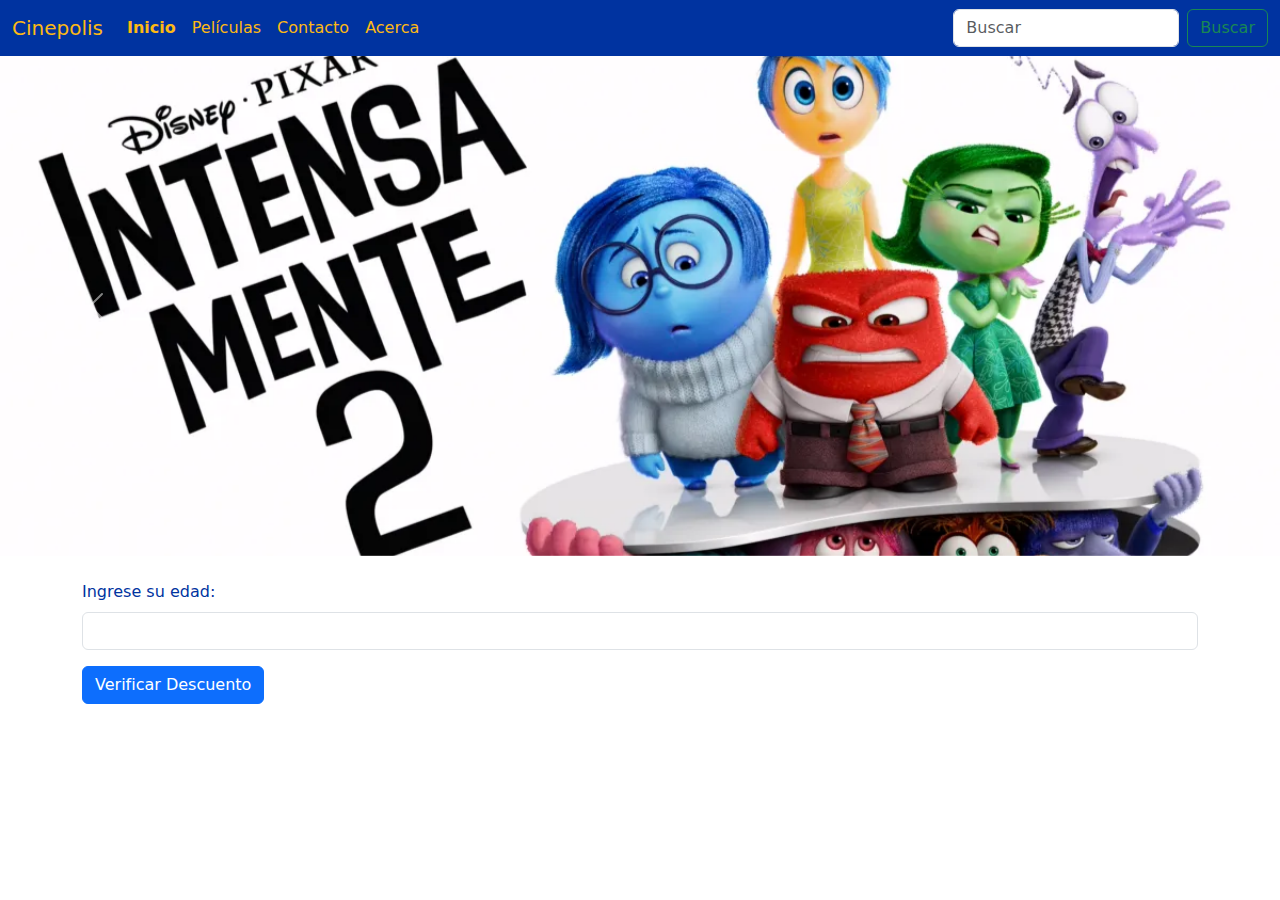
<file: index.html>
<!DOCTYPE html>
<html lang="es">
  <head>
    <meta charset="UTF-8" />
    <meta name="viewport" content="width=device-width, initial-scale=1.0" />
    <link rel="stylesheet" href="./styles.css" />
    <link
      href="https://cdn.jsdelivr.net/npm/bootstrap@5.3.3/dist/css/bootstrap.min.css"
      rel="stylesheet"
      integrity="sha384-QWTKZyjpPEjISv5WaRU9OFeRpok6YctnYmDr5pNlyT2bRjXh0JMhjY6hW+ALEwIH"
      crossorigin="anonymous"
    />
    <title>Cinepolis - Inicio</title>
  </head>
  <body>
    <!-- Navbar -->
    <nav class="navbar navbar-expand-lg">
      <div class="container-fluid">
        <a class="navbar-brand" href="#">Cinepolis</a>
        <button
          class="navbar-toggler"
          type="button"
          data-bs-toggle="collapse"
          data-bs-target="#navbarNav"
          aria-controls="navbarNav"
          aria-expanded="false"
          aria-label="Toggle navigation"
        >
          <span class="navbar-toggler-icon"></span>
        </button>
        <div class="collapse navbar-collapse" id="navbarNav">
          <ul class="navbar-nav me-auto mb-2 mb-lg-0">
            <li class="nav-item">
              <a class="nav-link active" aria-current="page" href="index.html"
                >Inicio</a
              >
            </li>
            <li class="nav-item">
              <a class="nav-link" href="peliculas.html">Películas</a>
            </li>
            <li class="nav-item">
              <a class="nav-link" href="contacto.html">Contacto</a>
            </li>
            <li class="nav-item">
              <a class="nav-link" href="acerca.html">Acerca</a>
            </li>
          </ul>
          <form class="d-flex">
            <input
              class="form-control me-2"
              type="search"
              placeholder="Buscar"
              aria-label="Search"
            />
            <button class="btn btn-outline-success" type="submit">
              Buscar
            </button>
          </form>
        </div>
      </div>
    </nav>

    <!-- Carousel -->
    <div id="carouselExample" class="carousel slide" data-bs-ride="carousel">
      <div class="carousel-inner">
        <div class="carousel-item active">
          <img
            src="./Images/intensamente.webp"
            class="d-block w-100"
            alt="Slide 1"
          />
        </div>
        <div class="carousel-item">
          <img
            src="./Images/badboys.jpeg"
            class="d-block w-100"
            alt="Slide 2"
          />
        </div>
        <div class="carousel-item">
          <img
            src="./Images/garfiel.webp"
            class="d-block w-100"
            alt="Slide 3"
          />
        </div>
      </div>
      <button
        class="carousel-control-prev"
        type="button"
        data-bs-target="#carouselExample"
        data-bs-slide="prev"
      >
        <span class="carousel-control-prev-icon" aria-hidden="true"></span>
        <span class="visually-hidden">Previous</span>
      </button>
      <button
        class="carousel-control-next"
        type="button"
        data-bs-target="#carouselExample"
        data-bs-slide="next"
      >
        <span class="carousel-control-next-icon" aria-hidden="true"></span>
        <span class="visually-hidden">Next</span>
      </button>
    </div>

    <!-- Formulario de edad -->
    <div class="container mt-4">
      <form id="ageForm">
        <div class="mb-3">
          <label for="age" class="form-label">Ingrese su edad:</label>
          <input type="number" class="form-control" id="age" required />
        </div>
        <button type="submit" class="btn btn-primary">
          Verificar Descuento
        </button>
      </form>
    </div>

    <script src="./main.js"></script>
    <script
      src="https://cdn.jsdelivr.net/npm/bootstrap@5.3.3/dist/js/bootstrap.bundle.min.js"
      integrity="sha384-YvpcrYf0tY3lHB60NNkmXc5s9fDVZLESaAA55NDzOxhy9GkcIdslK1eN7N6jIeHz"
      crossorigin="anonymous"
    ></script>
  </body>
</html>
</file>
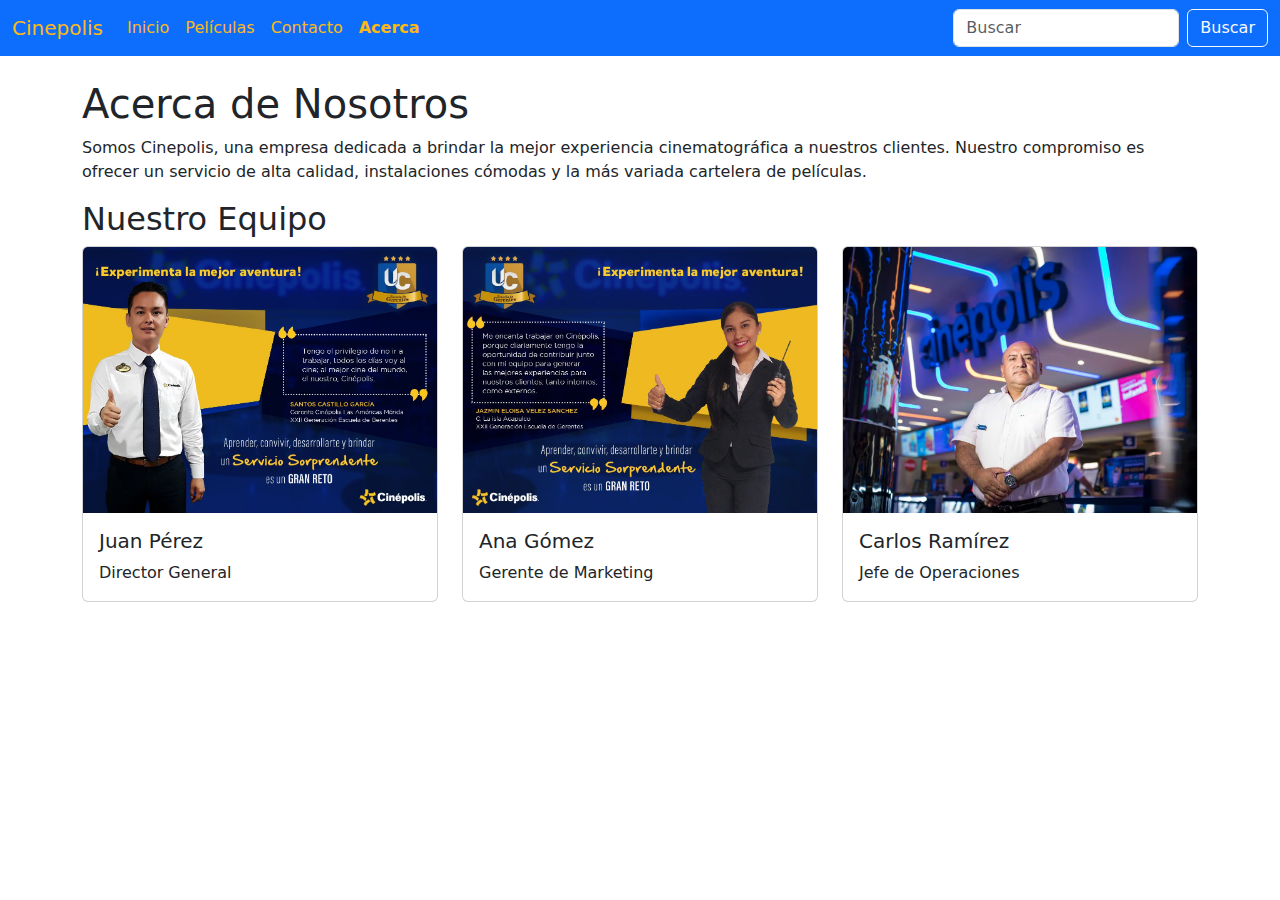
<file: acerca.html>
<!DOCTYPE html>
<html lang="es">
  <head>
    <meta charset="UTF-8" />
    <meta name="viewport" content="width=device-width, initial-scale=1.0" />
    <link rel="stylesheet" href="./styles.css" />
    <link
      href="https://cdn.jsdelivr.net/npm/bootstrap@5.3.3/dist/css/bootstrap.min.css"
      rel="stylesheet"
      integrity="sha384-QWTKZyjpPEjISv5WaRU9OFeRpok6YctnYmDr5pNlyT2bRjXh0JMhjY6hW+ALEwIH"
      crossorigin="anonymous"
    />
    <title>Cinepolis - Acerca de</title>
  </head>
  <body>
    <!-- Navbar -->
    <nav class="navbar navbar-expand-lg navbar-dark bg-primary">
      <div class="container-fluid">
        <a class="navbar-brand" href="#">Cinepolis</a>
        <button
          class="navbar-toggler"
          type="button"
          data-bs-toggle="collapse"
          data-bs-target="#navbarNav"
          aria-controls="navbarNav"
          aria-expanded="false"
          aria-label="Toggle navigation"
        >
          <span class="navbar-toggler-icon"></span>
        </button>
        <div class="collapse navbar-collapse" id="navbarNav">
          <ul class="navbar-nav me-auto mb-2 mb-lg-0">
            <li class="nav-item">
              <a class="nav-link" href="index.html">Inicio</a>
            </li>
            <li class="nav-item">
              <a class="nav-link" href="peliculas.html">Películas</a>
            </li>
            <li class="nav-item">
              <a class="nav-link" href="contacto.html">Contacto</a>
            </li>
            <li class="nav-item">
              <a class="nav-link active" aria-current="page" href="acerca.html"
                >Acerca</a
              >
            </li>
          </ul>
          <form class="d-flex">
            <input
              class="form-control me-2"
              type="search"
              placeholder="Buscar"
              aria-label="Search"
            />
            <button class="btn btn-outline-light" type="submit">Buscar</button>
          </form>
        </div>
      </div>
    </nav>

    <div class="container mt-4">
      <h1>Acerca de Nosotros</h1>
      <p>
        Somos Cinepolis, una empresa dedicada a brindar la mejor experiencia
        cinematográfica a nuestros clientes. Nuestro compromiso es ofrecer un
        servicio de alta calidad, instalaciones cómodas y la más variada
        cartelera de películas.
      </p>

      <h2>Nuestro Equipo</h2>
      <div class="row">
        <div class="col-md-4">
          <div class="card">
            <img
              src="./Images/gerentecinepolis.jpeg"
              class="card-img-top"
              alt="Equipo 1"
            />
            <div class="card-body">
              <h5 class="card-title">Juan Pérez</h5>
              <p class="card-text">Director General</p>
            </div>
          </div>
        </div>
        <div class="col-md-4">
          <div class="card">
            <img
              src="./Images/market.jpeg"
              class="card-img-top"
              alt="Equipo 2"
            />
            <div class="card-body">
              <h5 class="card-title">Ana Gómez</h5>
              <p class="card-text">Gerente de Marketing</p>
            </div>
          </div>
        </div>
        <div class="col-md-4">
          <div class="card">
            <img src="./Images/cine.avif" class="card-img-top" alt="Equipo 3" />
            <div class="card-body">
              <h5 class="card-title">Carlos Ramírez</h5>
              <p class="card-text">Jefe de Operaciones</p>
            </div>
          </div>
        </div>
      </div>
    </div>

    <script
      src="https://cdn.jsdelivr.net/npm/bootstrap@5.3.3/dist/js/bootstrap.bundle.min.js"
      integrity="sha384-YvpcrYf0tY3lHB60NNkmXc5s9fDVZLESaAA55NDzOxhy9GkcIdslK1eN7N6jIeHz"
      crossorigin="anonymous"
    ></script>
  </body>
</html>
</file>
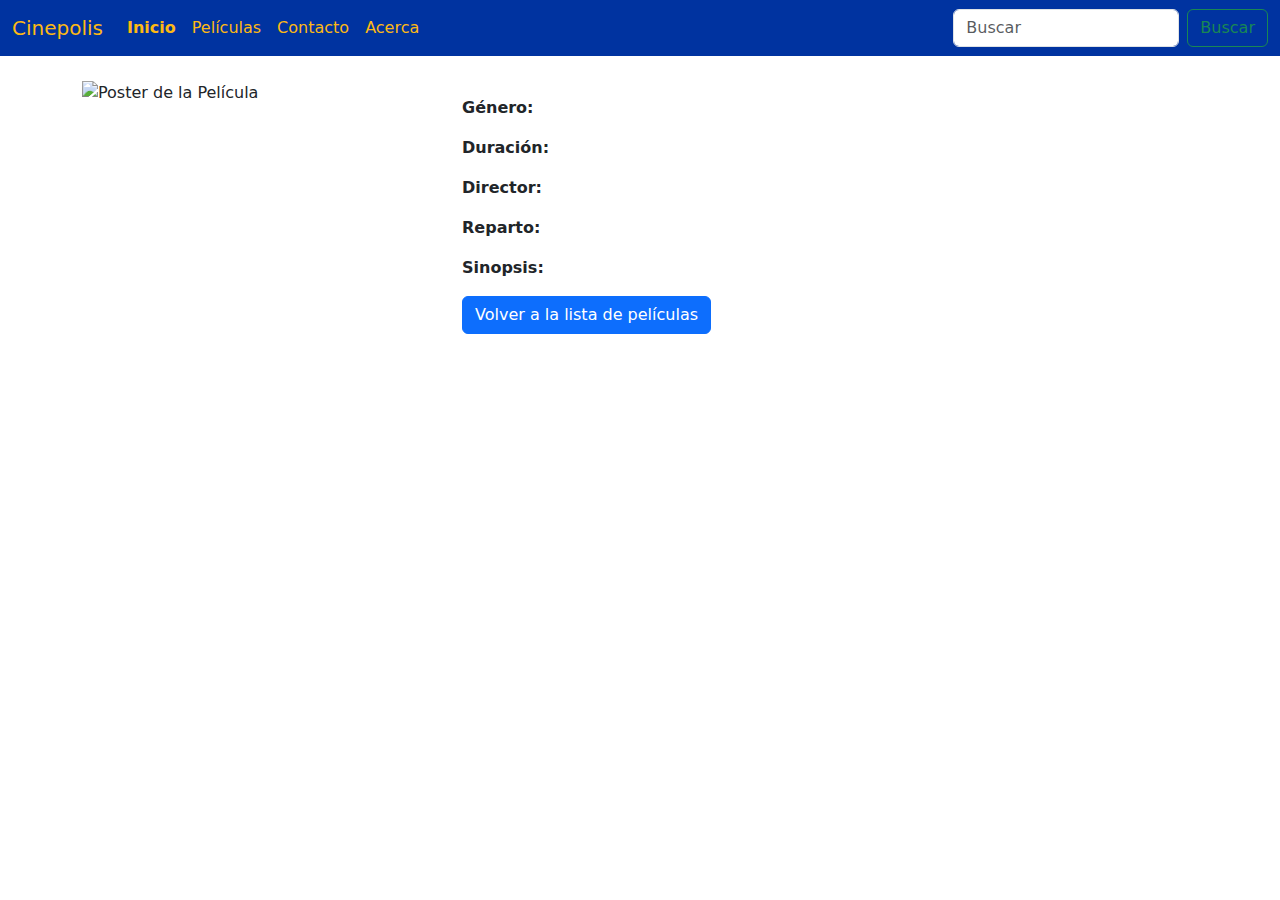
<file: detalles.html>
<!DOCTYPE html>
<html lang="es">
<head>
  <meta charset="UTF-8" />
  <meta name="viewport" content="width=device-width, initial-scale=1.0" />
  <link rel="stylesheet" href="./styles.css" />
  <link
    href="https://cdn.jsdelivr.net/npm/bootstrap@5.3.3/dist/css/bootstrap.min.css"
    rel="stylesheet"
    integrity="sha384-QWTKZyjpPEjISv5WaRU9OFeRpok6YctnYmDr5pNlyT2bRjXh0JMhjY6hW+ALEwIH"
    crossorigin="anonymous"
  />
  <title>Detalles de la Película - Cinepolis</title>
</head>
<body>
  <!-- Navbar -->
  <nav class="navbar navbar-expand-lg">
    <div class="container-fluid">
      <a class="navbar-brand" href="index.html">Cinepolis</a>
      <button
        class="navbar-toggler"
        type="button"
        data-bs-toggle="collapse"
        data-bs-target="#navbarNav"
        aria-controls="navbarNav"
        aria-expanded="false"
        aria-label="Toggle navigation"
      >
        <span class="navbar-toggler-icon"></span>
      </button>
      <div class="collapse navbar-collapse" id="navbarNav">
        <ul class="navbar-nav me-auto mb-2 mb-lg-0">
          <li class="nav-item">
            <a class="nav-link active" aria-current="page" href="index.html">Inicio</a>
          </li>
          <li class="nav-item">
            <a class="nav-link" href="peliculas.html">Películas</a>
          </li>
          <li class="nav-item">
            <a class="nav-link" href="contacto.html">Contacto</a>
          </li>
          <li class="nav-item">
            <a class="nav-link" href="acerca.html">Acerca</a>
          </li>
        </ul>
        <form class="d-flex">
          <input class="form-control me-2" type="search" placeholder="Buscar" aria-label="Search" />
          <button class="btn btn-outline-success" type="submit">Buscar</button>
        </form>
      </div>
    </nav>

    <!-- Detalles de la Película -->
    <div class="container mt-4">
      <div class="row">
        <div class="col-md-4">
          <img id="movie-poster" class="img-fluid" alt="Poster de la Película" />
        </div>
        <div class="col-md-8">
          <h1 id="movie-title" class="mb-3"></h1>
          <p><strong>Género:</strong> <span id="movie-genre"></span></p>
          <p><strong>Duración:</strong> <span id="movie-duration"></span></p>
          <p><strong>Director:</strong> <span id="movie-director"></span></p>
          <p><strong>Reparto:</strong> <span id="movie-cast"></span></p>
          <p><strong>Sinopsis:</strong> <span id="movie-synopsis"></span></p>
          <a href="peliculas.html" class="btn btn-primary">Volver a la lista de películas</a>
        </div>
      </div>
    </div>

    <script>
      const params = new URLSearchParams(window.location.search);
      const movieId = params.get('id');

      const movies = {
        lanochedeldemonio: {
          title: "La noche del demonio",
          genre: "Miedo, Terror, Suspenso",
          duration: "1h 43min",
          director: "James Wan",
          cast: "Patrick Wilson, Leigh Whannell, Rose Byrne",
          synopsis: "Insidious (La noche del demonio en Hispanoamérica) es una película de terror sobrenatural de 2010 dirigida por James Wan, escrita por Leigh Whannell, y protagonizada por Patrick Wilson, Rose Byrne, y Barbara Hershey. Es la primera entrega de la franquicia Insidious, y la tercera en términos de la cronología de la serie. La historia se centra en una pareja cuyo hijo inexplicablemente entra en estado de coma y se convierte en un recipiente para fantasmas en una dimensión astral que quieren habitar su cuerpo. La película se estrenó en los cines el 1 de abril de 2011 y fue el primer lanzamiento en cines de FilmDistrict. Fue seguida por dos secuelas, Chapter 2 (2013) y The Red Door (2023), además de dos precuelas, Chapter 3 (2015) y The Last Key (2018).",
          poster: "images/lanochedeldemonio.jpeg"
        },
        planetadelossimios: {
          title: "El planeta de los simios",
          genre: "Ciencia Ficción, Aventura",
          duration: "2h",
          director: "Tim Burton",
          cast: "Mark Wahlberg, Helena Bonham Carter, Tim Roth",
          synopsis: "La cinta narra la historia del astronauta Leo Davidson quien tiene un aterrizaje forzoso en un planeta habitado por simios inteligentes. Los simios tratan a los humanos como esclavos, pero con la ayuda de una hembra simio llamada Ari, Leo inicia una rebelión.",
          poster: "images/planetadelossimios.png"
        },
        shrek: {
          title: "Shrek",
          genre: "Animación, Comedia, Aventura",
          duration: "1h 30min",
          director: "Andrew Adamson, Vicky Jenson",
          cast: "Mike Myers, Eddie Murphy, Cameron Diaz",
          synopsis: "Shrek es un ogro que disfruta de la vida solitaria en su pantano. Un día, su paz se ve alterada por una invasión de personajes de cuentos de hadas que huyen de la ira de lord Farquaad. Shrek le ofrece un trato: el rescate de la bella princesa Fiona, prometida con el príncipe, a cambio de su tranquilidad.",
          poster: "images/shrek.jpeg"
        }
      };

      const movie = movies[movieId];

      if (movie) {
        document.getElementById('movie-title').innerText = movie.title;
        document.getElementById('movie-genre').innerText = movie.genre;
        document.getElementById('movie-duration').innerText = movie.duration;
        document.getElementById('movie-director').innerText = movie.director;
        document.getElementById('movie-cast').innerText = movie.cast;
        document.getElementById('movie-synopsis').innerText = movie.synopsis;
        document.getElementById('movie-poster').src = movie.poster;
      }
    </script>
    <script
      src="https://cdn.jsdelivr.net/npm/bootstrap@5.3.3/dist/js/bootstrap.bundle.min.js"
      integrity="sha384-YvpcrYf0tY3lHB60NNkmXc5s9fDVZLESaAA55NDzOxhy9GkcIdslK1eN7N6jIeHz"
      crossorigin="anonymous"
    ></script>
</body>
</html>
</file>
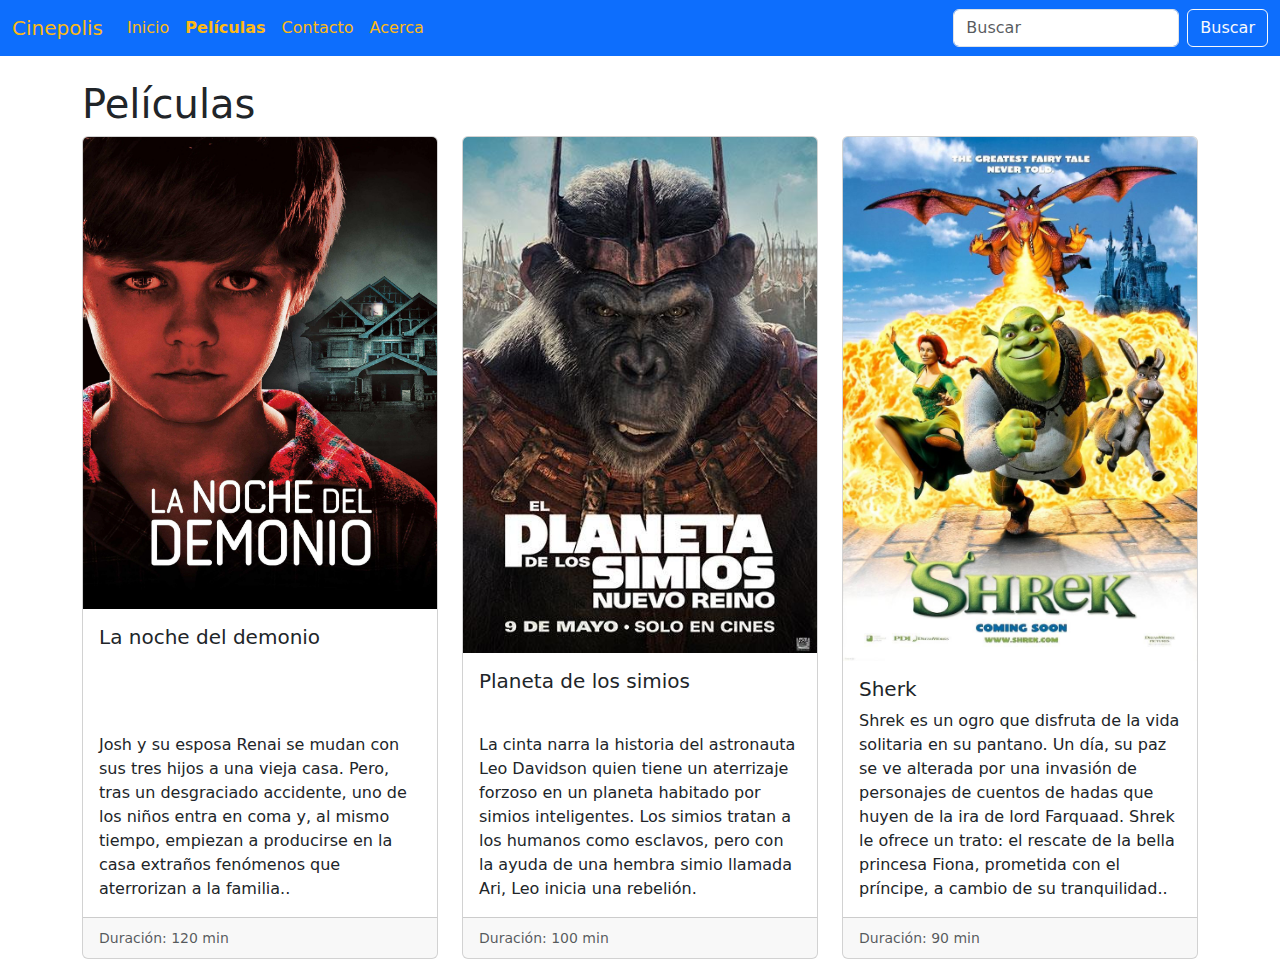
<file: peliculas.html>
<!DOCTYPE html>
<html lang="es">
  <head>
    <meta charset="UTF-8" />
    <meta name="viewport" content="width=device-width, initial-scale=1.0" />
    <link rel="stylesheet" href="styles.css" />
    <link
      href="https://cdn.jsdelivr.net/npm/bootstrap@5.3.3/dist/css/bootstrap.min.css"
      rel="stylesheet"
      integrity="sha384-QWTKZyjpPEjISv5WaRU9OFeRpok6YctnYmDr5pNlyT2bRjXh0JMhjY6hW+ALEwIH"
      crossorigin="anonymous"
    />
    <title>Cinepolis - Películas</title>
    <style>
      /* CSS adicional para asegurar que las tarjetas sean uniformes */
      .card {
        height: 100%;
      }
      .card-body {
        display: flex;
        flex-direction: column;
      }
      .card-title {
        flex-grow: 1;
      }
    </style>
  </head>
  <body>
    <!-- Navbar -->
    <nav class="navbar navbar-expand-lg navbar-dark bg-primary">
      <div class="container-fluid">
        <a class="navbar-brand" href="#"> Cinepolis </a>
        <button
          class="navbar-toggler"
          type="button"
          data-bs-toggle="collapse"
          data-bs-target="#navbarNav"
          aria-controls="navbarNav"
          aria-expanded="false"
          aria-label="Toggle navigation"
        >
          <span class="navbar-toggler-icon"></span>
        </button>
        <div class="collapse navbar-collapse" id="navbarNav">
          <ul class="navbar-nav me-auto mb-2 mb-lg-0">
            <li class="nav-item">
              <a class="nav-link" href="index.html">Inicio</a>
            </li>
            <li class="nav-item">
              <a
                class="nav-link active"
                aria-current="page"
                href="peliculas.html"
                >Películas</a
              >
            </li>
            <li class="nav-item">
              <a class="nav-link" href="contacto.html">Contacto</a>
            </li>
            <li class="nav-item">
              <a class="nav-link" href="acerca.html">Acerca</a>
            </li>
          </ul>
          <form class="d-flex">
            <input
              class="form-control me-2"
              type="search"
              placeholder="Buscar"
              aria-label="Search"
            />
            <button class="btn btn-outline-light" type="submit">Buscar</button>
          </form>
        </div>
      </div>
    </nav>

    <!-- Sección de Películas -->
    <div class="container mt-4">
      <h1>Películas</h1>
      <div class="row row-cols-1 row-cols-md-3 g-4">
        <div class="col">
          <div class="card">
            <img
              src="./Images/lanochedeldemonio.jpeg"
              class="card-img-top"
              alt="Película 1"
            />
            <div class="card-body">
              <h5 class="card-title">La noche del demonio</h5>
              <p class="card-text">
                Josh y su esposa Renai se mudan con sus tres hijos a una vieja
                casa. Pero, tras un desgraciado accidente, uno de los niños
                entra en coma y, al mismo tiempo, empiezan a producirse en la
                casa extraños fenómenos que aterrorizan a la familia..
              </p>
            </div>
            <div class="card-footer">
              <small class="text-muted">Duración: 120 min</small>
            </div>
          </div>
        </div>
        <div class="col">
          <div class="card">
            <img
              src="./Images/planeta.jpeg"
              class="card-img-top"
              alt="Película 2"
            />
            <div class="card-body">
              <h5 class="card-title">Planeta de los simios</h5>
              <p class="card-text">
                La cinta narra la historia del astronauta Leo Davidson quien
                tiene un aterrizaje forzoso en un planeta habitado por simios
                inteligentes. Los simios tratan a los humanos como esclavos,
                pero con la ayuda de una hembra simio llamada Ari, Leo inicia
                una rebelión.
              </p>
            </div>
            <div class="card-footer">
              <small class="text-muted">Duración: 100 min</small>
            </div>
          </div>
        </div>
        <div class="col">
          <div class="card">
            <img
              src="./Images/sherk.jpeg"
              class="card-img-top"
              alt="Película 3"
            />
            <div class="card-body">
              <h5 class="card-title">Sherk</h5>
              <p class="card-text">
                Shrek es un ogro que disfruta de la vida solitaria en su
                pantano. Un día, su paz se ve alterada por una invasión de
                personajes de cuentos de hadas que huyen de la ira de lord
                Farquaad. Shrek le ofrece un trato: el rescate de la bella
                princesa Fiona, prometida con el príncipe, a cambio de su
                tranquilidad..
              </p>
            </div>
            <div class="card-footer">
              <small class="text-muted">Duración: 90 min</small>
            </div>
          </div>
        </div>
        <!-- Agrega más tarjetas de películas aquí -->
      </div>
    </div>

    <script
      src="https://cdn.jsdelivr.net/npm/bootstrap@5.3.3/dist/js/bootstrap.bundle.min.js"
      integrity="sha384-kenU1KFdBIe4zVF0s0G1M5b4hcpxyD9F7jL+3chPJf8E1X8/go88I0bI5D5zLzM+"
      crossorigin="anonymous"
    ></script>
  </body>
</html>
</file>
<file: styles.css>
/* Colores de Cinépolis */
:root {
  --primary-color: #0033a0; /* Azul Cinépolis */
  --secondary-color: #fdb913; /* Amarillo Cinépolis */
  --light-color: #ffffff; /* Blanco */
  --dark-color: #000000; /* Negro */
}

body {
  font-family: Arial, sans-serif;
  background-color: var(--light-color);
  color: var(--dark-color);
}

.navbar {
  background-color: var(
    --primary-color
  ) !important; /* Asegurando que se aplique el color de fondo */
}

.navbar-brand,
.nav-link {
  color: var(--secondary-color) !important;
}

.navbar-toggler {
  border-color: var(--secondary-color);
}

.navbar-toggler-icon {
  background-image: url("data:image/svg+xml,%3Csvg xmlns='http://www.w3.org/2000/svg' viewBox='0 0 30 30'%3E%3Cpath stroke='rgba(253, 185, 19, 1)' stroke-width='2' d='M4 7h22M4 15h22M4 23h22'/%3E%3C/svg%3E");
}

.nav-link.active {
  font-weight: bold;
  color: var(--secondary-color) !important;
}

.carousel-item img {
  height: 500px;
  object-fit: cover;
}

h1 {
  margin-top: 20px;
  color: var(--primary-color);
}

.card {
  border: 1px solid var(--primary-color);
}

.card-title {
  font-size: 1.25rem;
  color: var(--primary-color);
}

.card-text {
  font-size: 1rem;
}

.btn-primary {
  background-color: var(--primary-color);
  border-color: var(--primary-color);
}

.btn-primary:hover {
  background-color: var(--secondary-color);
  border-color: var(--secondary-color);
}

.form-label {
  color: var(--primary-color);
}

.about-section p {
  font-size: 1.1rem;
  line-height: 1.6;
  color: var(--primary-color);
}
/* styles.css */
/* Estilos personalizados para asegurar que las tarjetas sean uniformes */
.card {
  height: 100%;
}
.card-body {
  display: flex;
  flex-direction: column;
}
.card-title {
  flex-grow: 1;
}
</file>
